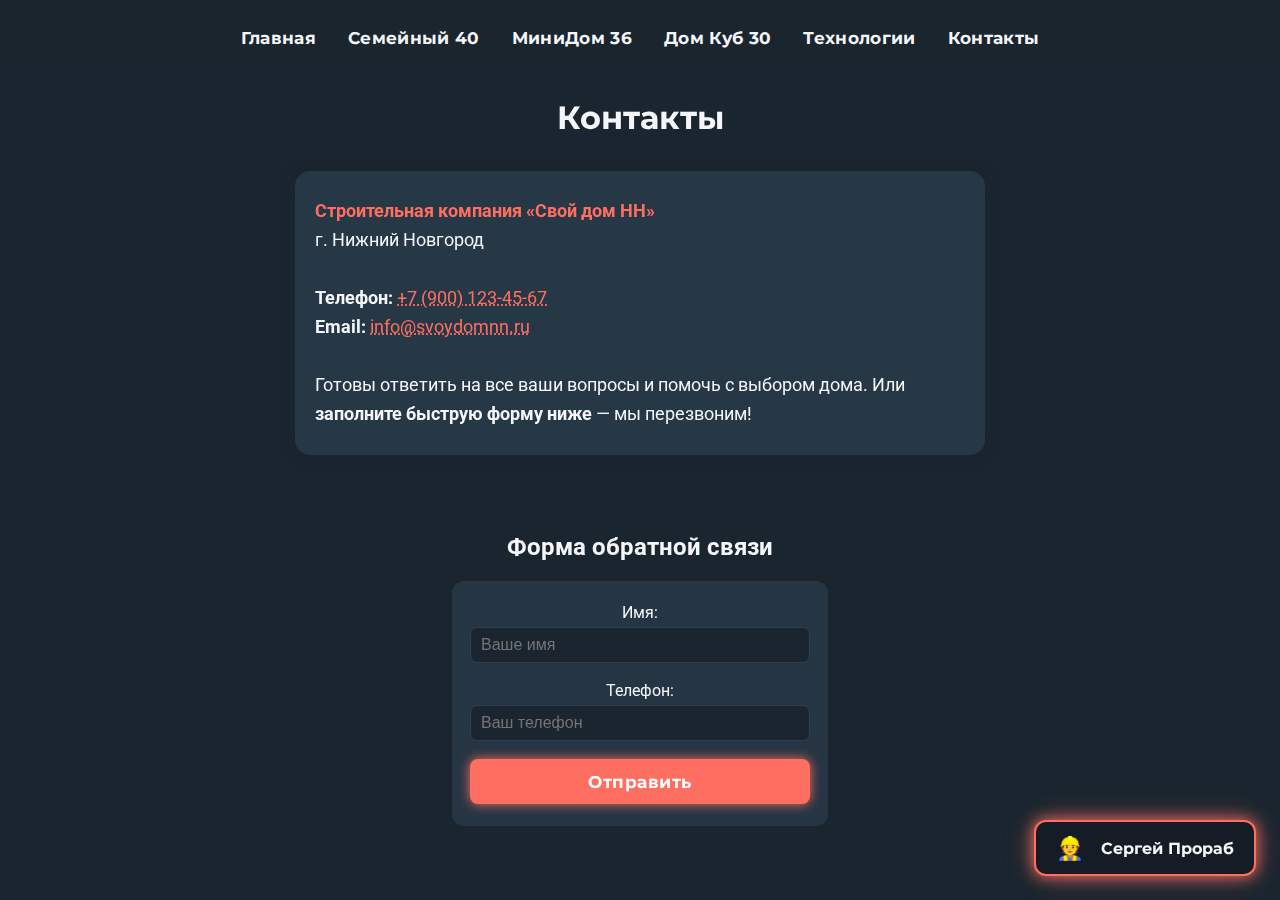
<file: contacts.html>
<!DOCTYPE html>
<html lang="ru">
<head>
  <meta charset="UTF-8">
  <meta name="viewport" content="width=device-width, initial-scale=1.0">
  <title>Контакты | Свой дом НН</title>
  <meta name="description" content="Свяжитесь с нами: телефоны, электронная почта, форма обратной связи, быстрая консультация с ассистентом «Прораб Сергей».">
  <!-- Google Fonts, AOS, Favicon -->
  <link href="https://fonts.googleapis.com/css2?family=Montserrat:wght@700&family=Roboto:wght@400&display=swap" rel="stylesheet">
  <link rel="stylesheet" href="https://cdn.jsdelivr.net/npm/aos@2.3.4/dist/aos.css" />
  <link rel="icon" type="image/png" href="https://i.postimg.cc/dtdMVQBt/5b4c9b6e-9b7d-43b3-b257-39722a15280c.png">
  <style>
    :root {
      --accent: #FF6F61;
      --bg-main: #1a252f;
      --bg-card: rgba(44,62,80,0.7);
      --text-main: #f5f6fa;
      --fab-bg: #161c25;
      --fab-outline: #FF6F61;
    }
    body { margin: 0; font-family: 'Roboto', Arial, sans-serif; background: var(--bg-main); color: var(--text-main); min-height: 100vh; }
    nav {
      display: flex; justify-content: center; align-items: center; gap: 32px;
      padding: 28px 0 14px 0; background: rgba(26,37,47,0.84); z-index: 10; position: relative;
    }
    nav a { font-family: 'Montserrat', sans-serif; font-weight: 700; color: var(--text-main); text-decoration: none; font-size: 1.05rem; letter-spacing: 0.02em; transition: color 0.16s; }
    nav a:hover { color: var(--accent); }
    .contacts-title { text-align: center; margin: 36px 0 0 0; font-family: 'Montserrat', sans-serif; font-size: 2rem; font-weight: 700; }
    .contacts-block {
      max-width: 650px; margin: 34px auto 22px auto; background: var(--bg-card); border-radius: 15px; padding: 26px 20px;
      box-shadow: 0 2px 18px #18253240;
      font-size: 1.1rem;
      line-height: 1.65;
    }
    .contacts-block strong { color: var(--accent);}
    .contacts-block a { color: var(--accent); text-decoration: underline dotted; }
    .feedback-section { padding: 36px 0 60px 0; text-align: center; }
    .feedback-form { display: flex; flex-direction: column; gap: 14px; max-width: 340px; background: rgba(44,62,80,0.65); border-radius: 12px; padding: 22px 18px; margin: 0 auto; }
    .feedback-form label { display: flex; flex-direction: column; font-size: 1rem; color: #f5f6fa; margin-bottom: 4px; }
    .feedback-form input { margin-top: 5px; padding: 8px 10px; border: 1px solid #2c3e50; border-radius: 7px; font-size: 1rem; background: #1a252f; color: #fff; }
    .feedback-btn { background: var(--accent); color: #fff; border: none; padding: 12px 0; border-radius: 8px; font-weight: bold; font-family: 'Montserrat', sans-serif; font-size: 1.08rem; letter-spacing: 0.5px; cursor: pointer; box-shadow: 0 0 12px #FF6F61; transition: background 0.2s; }
    .feedback-btn:hover { background: #ff877a; }
    .sergey-fab-rect {
      position: fixed; bottom: 24px; right: 24px; z-index: 1000; display: flex; align-items: center; gap: 10px; padding: 12px 20px;
      background: var(--fab-bg); color: #f5f6fa; border: 2px solid var(--fab-outline); box-shadow: 0 0 16px var(--fab-outline), 0 0 32px rgba(255,111,97,0.3);
      border-radius: 12px; font-family: 'Montserrat', 'Roboto', sans-serif; font-weight: 700; font-size: 1rem; transition: box-shadow 0.2s; cursor: pointer; outline: none; animation: neonPulse 2.4s infinite alternate ease-in-out;
    }
    @keyframes neonPulse { 0% { box-shadow: 0 0 8px var(--fab-outline);} 100%{ box-shadow: 0 0 24px var(--fab-outline);}}
    .sergey-fab-rect .icon { font-size: 1.4em; margin-right: 7px; }
    @media (max-width: 600px) {
      .sergey-fab-rect { padding: 10px 14px; font-size: 0.95rem; bottom: 14px; right: 14px;}
      .contacts-title { font-size: 1.36rem; }
    }
  </style>
  <!-- Google Analytics (замени G-XXXXXXXXXX на свой ID) -->
<script async src="https://www.googletagmanager.com/gtag/js?id=G-XXXXXXXXXX"></script>
  <script>
    window.dataLayer = window.dataLayer || [];
    function gtag(){dataLayer.push(arguments);}
    gtag('js', new Date());
    gtag('config', 'G-XXXXXXXXXX');
  </script>
</head>
<body>
  <nav>
    <a href="index.html">Главная</a>
    <a href="semeiny-40.html">Семейный 40</a>
    <a href="minidom-36.html">МиниДом 36</a>
    <a href="dom-kub-30.html">Дом Куб 30</a>
    <a href="technology.html">Технологии</a>
    <a href="contacts.html">Контакты</a>
  </nav>

  <h1 class="contacts-title" data-aos="fade-down">Контакты</h1>
  <div class="contacts-block" data-aos="fade-up">
    <strong>Строительная компания «Свой дом НН»</strong><br>
    г. Нижний Новгород<br>
    <br>
    <b>Телефон:</b> <a href="tel:+79001234567">+7 (900) 123-45-67</a><br>
    <b>Email:</b> <a href="mailto:info@svoydomnn.ru">info@svoydomnn.ru</a>
    <br><br>
    Готовы ответить на все ваши вопросы и помочь с выбором дома. Или <b>заполните быструю форму ниже</b> — мы перезвоним!
  </div>

  <!-- Форма обратной связи -->
  <section class="feedback-section" data-aos="fade-up">
    <h2>Форма обратной связи</h2>
    <form action="https://getform.io/f/bmdmvjya" method="POST" class="feedback-form">
      <label>
        Имя:
        <input type="text" name="name" required placeholder="Ваше имя" />
      </label>
      <label>
        Телефон:
        <input type="tel" name="phone" required placeholder="Ваш телефон" pattern="[\d\+\-\s]+" />
      </label>
      <button type="submit" class="feedback-btn">Отправить</button>
    </form>
  </section>

  <!-- Кнопка ассистента Прораб Сергей -->
  <button class="sergey-fab-rect" onclick="window.chatbase.openChat()" aria-label="Чат с Сергеем Прорабом">
    <span class="icon">👷</span>
    <span class="label">Сергей Прораб</span>
  </button>
  <!-- AOS Animation Script -->
  <script src="https://cdn.jsdelivr.net/npm/aos@2.3.4/dist/aos.js"></script>
  <script>
    AOS.init({ once: true, duration: 700, offset: 60 });
  </script>
  <!-- Chatbase Ассистент Прораб Сергей -->
  <script>
    window.chatbase = window.chatbase || {};
    window.chatbase.config = { chatbotId: "elEbjas8v3UayyJoEx6Fq" };
  </script>
  <script src="https://www.chatbase.co/embed.min.js" id="chatbase-script" defer></script>
  <!-- Яндекс.Метрика (замени 12345678 на свой ID) -->
  <script type="text/javascript">
    (function(m,e,t,r,i,k,a){
      m[i]=m[i]function(){(m[i].a=m[i].a[]).push(arguments)};
      m[i].l=1*new Date();
      k=e.createElement(t), a=e.getElementsByTagName(t)[0], k.async=1, k.src=r, a.parentNode.insertBefore(k,a)
    })(window, document, "script", "https://mc.yandex.ru/metrika/tag.js", "ym");
    ym(12345678, "init", { clickmap:true, trackLinks:true, accurateTrackBounce:true, webvisor:true });
  </script>
  <noscript><div><img src="https://mc.yandex.ru/watch/12345678" style="position:absolute; left:-9999px;" alt="" /></div></noscript>
</body>
</html>
</file>
